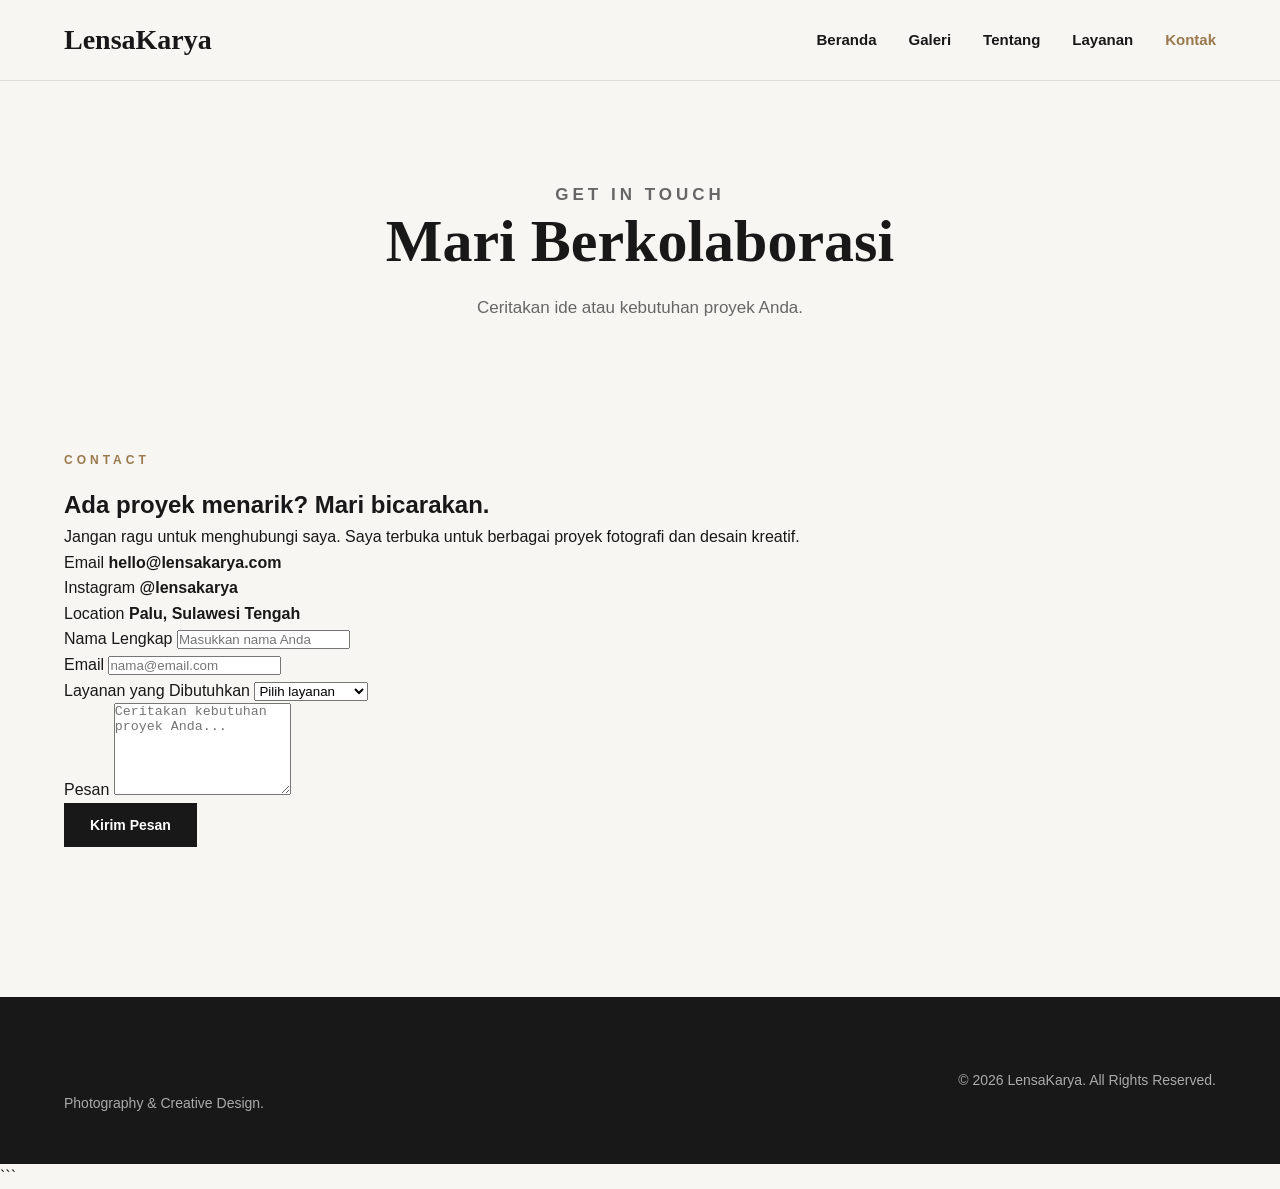
<file: kontak.html>
<!DOCTYPE html>
<html lang="id">
<head>
    <meta charset="UTF-8">
    <meta name="viewport" content="width=device-width, initial-scale=1.0">

    <title>Kontak | LensaKarya</title>

    <link rel="preconnect" href="https://fonts.googleapis.com">
    <link rel="preconnect" href="https://fonts.gstatic.com" crossorigin>
    <link href="https://fonts.googleapis.com/css2?family=DM+Sans:wght@400;500;600;700&family=Playfair+Display:wght@500;600;700&display=swap" rel="stylesheet">

    <link rel="stylesheet" href="style100.css">
</head>

<body>

<header class="header">
    <nav class="navbar container">

        <a href="index.html" class="logo">
            Lensa<span>Karya</span>
        </a>

        <div class="nav-links">
            <a href="index.html">Beranda</a>
            <a href="galeri.html">Galeri</a>
            <a href="tentang.html">Tentang</a>
            <a href="layanan.html">Layanan</a>
            <a href="kontak.html" class="active">Kontak</a>
        </div>

    </nav>
</header>


<main>

    <section class="page-header">
        <div class="container">

            <p class="eyebrow">GET IN TOUCH</p>

            <h1>Mari Berkolaborasi</h1>

            <p>
                Ceritakan ide atau kebutuhan proyek Anda.
            </p>

        </div>
    </section>


    <section class="section">

        <div class="container contact-grid">

            <div class="contact-info">

                <p class="eyebrow">CONTACT</p>

                <h2>
                    Ada proyek menarik?
                    Mari bicarakan.
                </h2>

                <p>
                    Jangan ragu untuk menghubungi saya.
                    Saya terbuka untuk berbagai proyek
                    fotografi dan desain kreatif.
                </p>


                <div class="contact-item">
                    <span>Email</span>
                    <strong>hello@lensakarya.com</strong>
                </div>

                <div class="contact-item">
                    <span>Instagram</span>
                    <strong>@lensakarya</strong>
                </div>

                <div class="contact-item">
                    <span>Location</span>
                    <strong>Palu, Sulawesi Tengah</strong>
                </div>

            </div>


            <form class="contact-form">

                <div class="form-group">

                    <label for="nama">
                        Nama Lengkap
                    </label>

                    <input
                        type="text"
                        id="nama"
                        name="nama"
                        placeholder="Masukkan nama Anda"
                        required>

                </div>


                <div class="form-group">

                    <label for="email">
                        Email
                    </label>

                    <input
                        type="email"
                        id="email"
                        name="email"
                        placeholder="nama@email.com"
                        required>

                </div>


                <div class="form-group">

                    <label for="layanan">
                        Layanan yang Dibutuhkan
                    </label>

                    <select id="layanan" name="layanan">

                        <option value="">
                            Pilih layanan
                        </option>

                        <option value="photography">
                            Photography
                        </option>

                        <option value="design">
                            Graphic Design
                        </option>

                        <option value="branding">
                            Branding
                        </option>

                    </select>

                </div>


                <div class="form-group">

                    <label for="pesan">
                        Pesan
                    </label>

                    <textarea
                        id="pesan"
                        name="pesan"
                        rows="6"
                        placeholder="Ceritakan kebutuhan proyek Anda..."
                        required></textarea>

                </div>


                <button
                    type="submit"
                    class="btn btn-primary">
                    Kirim Pesan
                </button>

            </form>

        </div>

    </section>

</main>


<footer class="footer">
    <div class="container footer-content">

        <div>
            <a href="index.html" class="logo">
                Lensa<span>Karya</span>
            </a>

            <p>Photography & Creative Design.</p>
        </div>

        <p>© 2026 LensaKarya. All Rights Reserved.</p>

    </div>
</footer>

</body>
</html>
```
</file>
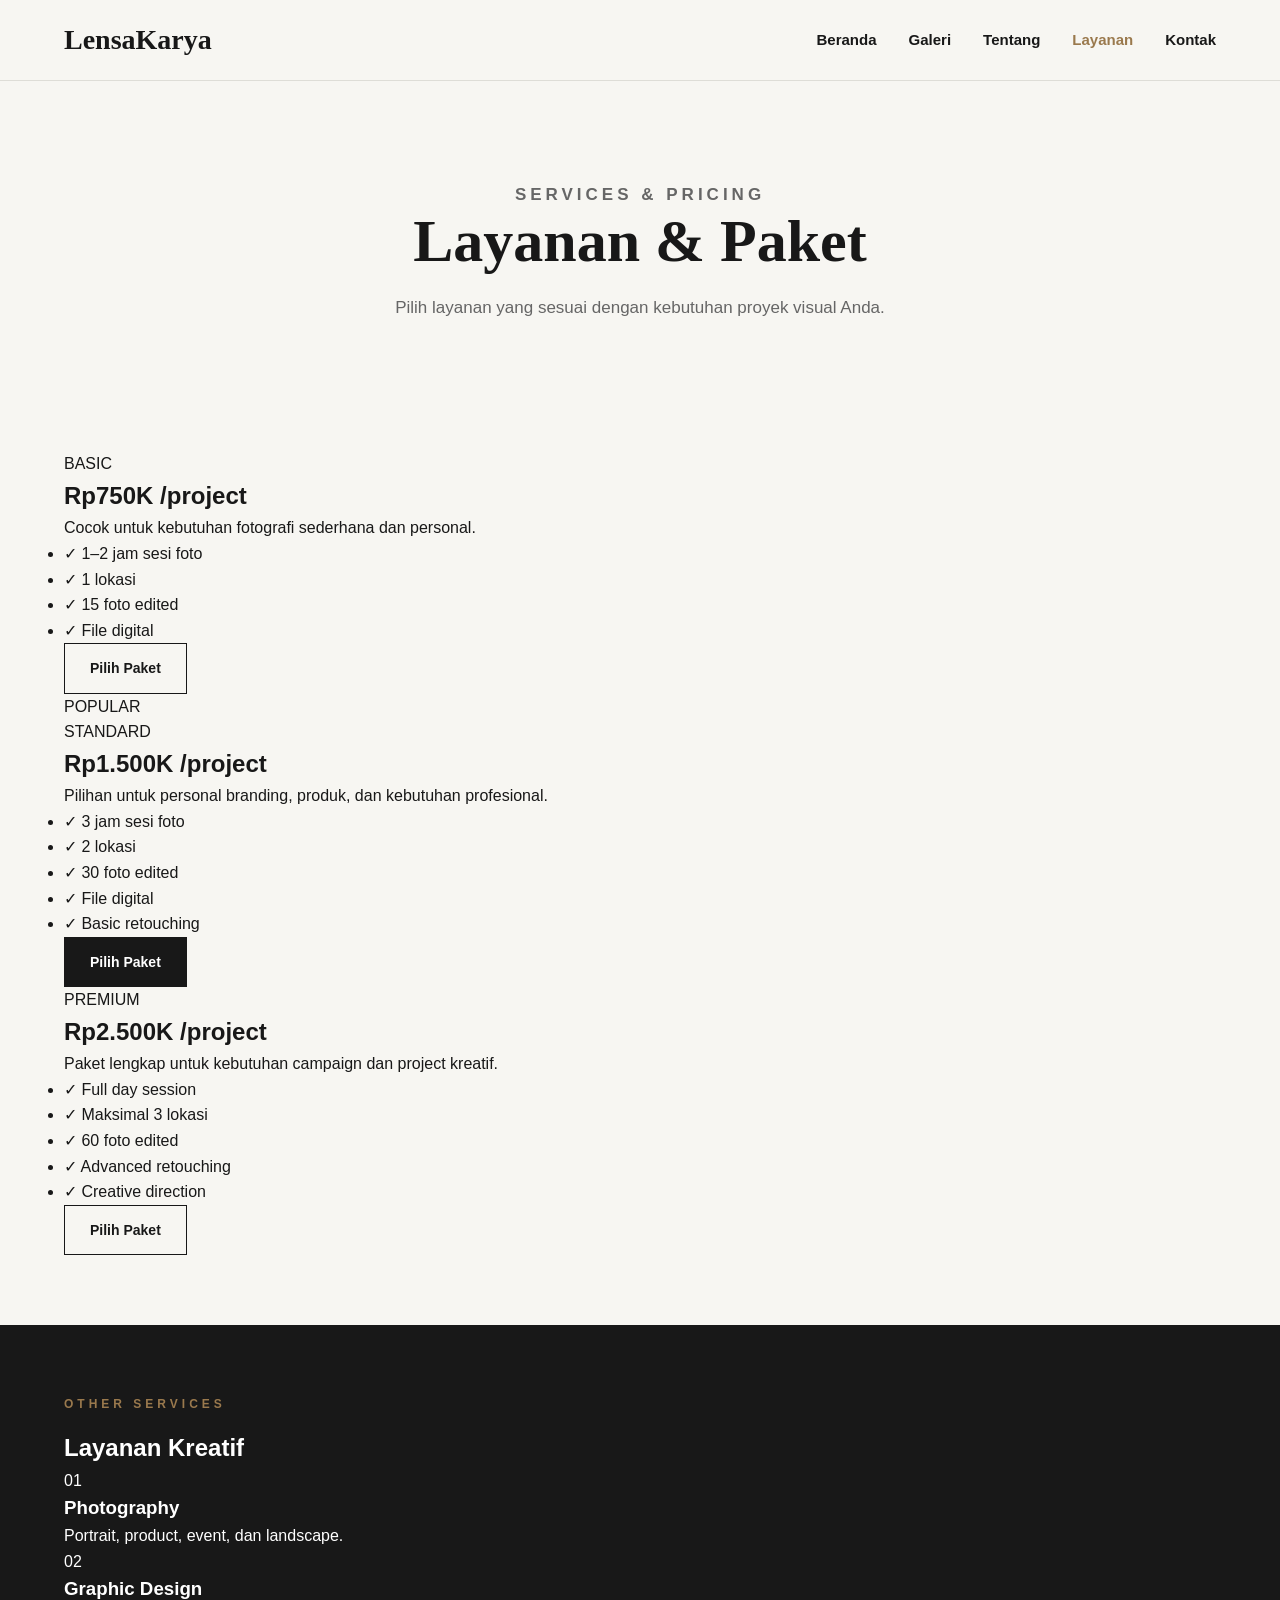
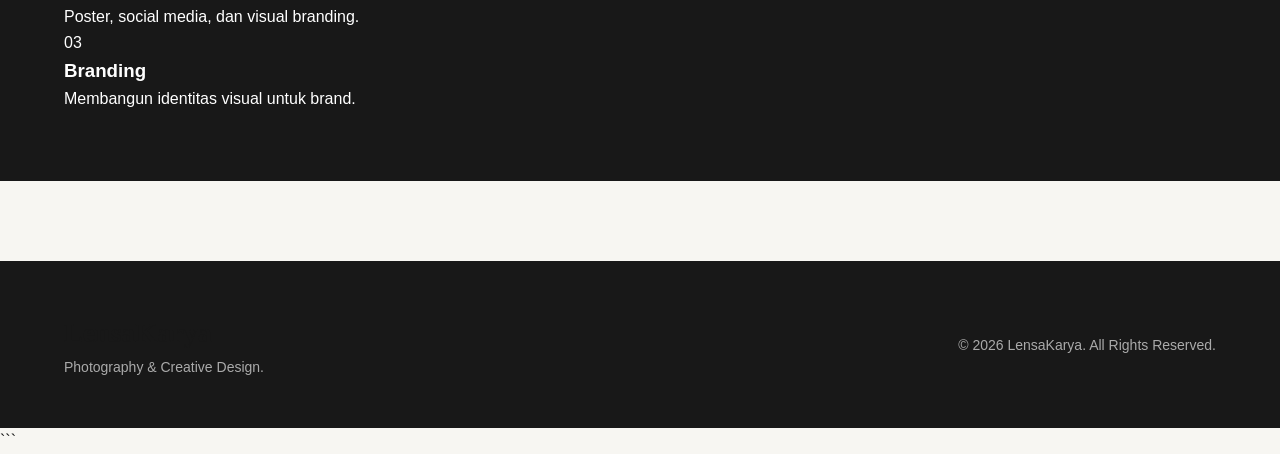
<file: layanan.html>
<!DOCTYPE html>
<html lang="id">
<head>
    <meta charset="UTF-8">
    <meta name="viewport" content="width=device-width, initial-scale=1.0">

    <title>Layanan & Harga | LensaKarya</title>

    <link rel="preconnect" href="https://fonts.googleapis.com">
    <link rel="preconnect" href="https://fonts.gstatic.com" crossorigin>
    <link href="https://fonts.googleapis.com/css2?family=DM+Sans:wght@400;500;600;700&family=Playfair+Display:wght@500;600;700&display=swap" rel="stylesheet">

    <link rel="stylesheet" href="style100.css">
</head>

<body>

<header class="header">
    <nav class="navbar container">

        <a href="index.html" class="logo">
            Lensa<span>Karya</span>
        </a>

        <div class="nav-links">
            <a href="index.html">Beranda</a>
            <a href="galeri.html">Galeri</a>
            <a href="tentang.html">Tentang</a>
            <a href="layanan.html" class="active">Layanan</a>
            <a href="kontak.html">Kontak</a>
        </div>

    </nav>
</header>


<main>

    <section class="page-header">
        <div class="container">

            <p class="eyebrow">SERVICES & PRICING</p>

            <h1>Layanan & Paket</h1>

            <p>
                Pilih layanan yang sesuai dengan kebutuhan
                proyek visual Anda.
            </p>

        </div>
    </section>


    <section class="section">

        <div class="container">

            <div class="pricing-grid">

                <article class="price-card">

                    <p class="price-label">BASIC</p>

                    <h2>
                        Rp750K
                        <span>/project</span>
                    </h2>

                    <p>
                        Cocok untuk kebutuhan fotografi
                        sederhana dan personal.
                    </p>

                    <ul>
                        <li>✓ 1–2 jam sesi foto</li>
                        <li>✓ 1 lokasi</li>
                        <li>✓ 15 foto edited</li>
                        <li>✓ File digital</li>
                    </ul>

                    <a href="kontak.html" class="btn btn-outline">
                        Pilih Paket
                    </a>

                </article>


                <article class="price-card featured">

                    <div class="popular">
                        POPULAR
                    </div>

                    <p class="price-label">STANDARD</p>

                    <h2>
                        Rp1.500K
                        <span>/project</span>
                    </h2>

                    <p>
                        Pilihan untuk personal branding,
                        produk, dan kebutuhan profesional.
                    </p>

                    <ul>
                        <li>✓ 3 jam sesi foto</li>
                        <li>✓ 2 lokasi</li>
                        <li>✓ 30 foto edited</li>
                        <li>✓ File digital</li>
                        <li>✓ Basic retouching</li>
                    </ul>

                    <a href="kontak.html" class="btn btn-primary">
                        Pilih Paket
                    </a>

                </article>


                <article class="price-card">

                    <p class="price-label">PREMIUM</p>

                    <h2>
                        Rp2.500K
                        <span>/project</span>
                    </h2>

                    <p>
                        Paket lengkap untuk kebutuhan campaign
                        dan project kreatif.
                    </p>

                    <ul>
                        <li>✓ Full day session</li>
                        <li>✓ Maksimal 3 lokasi</li>
                        <li>✓ 60 foto edited</li>
                        <li>✓ Advanced retouching</li>
                        <li>✓ Creative direction</li>
                    </ul>

                    <a href="kontak.html" class="btn btn-outline">
                        Pilih Paket
                    </a>

                </article>

            </div>

        </div>

    </section>


    <section class="section section-dark">

        <div class="container service-list">

            <div>
                <p class="eyebrow">OTHER SERVICES</p>
                <h2>Layanan Kreatif</h2>
            </div>

            <div class="service-items">

                <div>
                    <span>01</span>
                    <h3>Photography</h3>
                    <p>Portrait, product, event, dan landscape.</p>
                </div>

                <div>
                    <span>02</span>
                    <h3>Graphic Design</h3>
                    <p>Poster, social media, dan visual branding.</p>
                </div>

                <div>
                    <span>03</span>
                    <h3>Branding</h3>
                    <p>Membangun identitas visual untuk brand.</p>
                </div>

            </div>

        </div>

    </section>

</main>


<footer class="footer">
    <div class="container footer-content">

        <div>
            <a href="index.html" class="logo">
                Lensa<span>Karya</span>
            </a>

            <p>Photography & Creative Design.</p>
        </div>

        <p>© 2026 LensaKarya. All Rights Reserved.</p>

    </div>
</footer>

</body>
</html>
```
</file>
<file: style100.css>
/* =====================================================
   LENSAKARYA
   STYLE.CSS
   Photography & Creative Design Portfolio
===================================================== */


/* =====================================================
   1. RESET
===================================================== */

* {
    margin: 0;
    padding: 0;
    box-sizing: border-box;
}

html {
    scroll-behavior: smooth;
}

body {
    font-family: Arial, Helvetica, sans-serif;
    background: #f7f6f2;
    color: #181818;
    line-height: 1.6;
}

img {
    display: block;
    width: 100%;
}

a {
    text-decoration: none;
    color: inherit;
}


/* =====================================================
   2. CONTAINER
===================================================== */

.container {
    width: 90%;
    max-width: 1200px;
    margin: 0 auto;
}


/* =====================================================
   3. HEADER
===================================================== */

.header {
    width: 100%;
    background: #f7f6f2;
    border-bottom: 1px solid #deddd7;
    position: sticky;
    top: 0;
    z-index: 999;
}

.navbar {
    min-height: 80px;

    display: flex;
    align-items: center;
    justify-content: space-between;
}


/* LOGO */

.logo {
    font-family: Georgia, "Times New Roman", serif;
    font-size: 28px;
    font-weight: bold;
    color: #181818;
}

.logo span {
    font-weight: bold;
}


/* MENU */

.nav-links {
    display: flex;
    align-items: center;
    gap: 32px;
}

.nav-links a {
    color: #181818;
    font-size: 15px;
    font-weight: 600;

    transition: 0.3s ease;
}

.nav-links a:hover,
.nav-links a.active {
    color: #9a794d;
}


/* =====================================================
   4. BUTTON
===================================================== */

.btn {
    display: inline-block;

    padding: 13px 25px;

    font-size: 14px;
    font-weight: 600;

    border: 1px solid transparent;

    transition: 0.3s ease;

    cursor: pointer;
}

.btn-primary {
    background: #181818;
    color: white;
}

.btn-primary:hover {
    background: #9a794d;
}

.btn-outline {
    border-color: #181818;
    color: #181818;
    background: transparent;
}

.btn-outline:hover {
    background: #181818;
    color: white;
}


/* =====================================================
   5. HERO
===================================================== */

.hero {
    min-height: 650px;
    display: flex;
    align-items: center;
}

.hero-content {
    display: grid;
    grid-template-columns: 1fr 1fr;
    gap: 70px;
    align-items: center;
}

.hero-text h1 {
    font-family: Georgia, "Times New Roman", serif;

    font-size: 70px;

    line-height: 1.05;

    margin-bottom: 25px;
}

.hero-text h1 span {
    color: #9a794d;
}

.hero-description {
    max-width: 550px;

    color: #666;

    margin-bottom: 30px;
}

.hero-buttons {
    display: flex;
    gap: 15px;
}

.hero-image {
    height: 550px;
    overflow: hidden;
}

.hero-image img {
    height: 100%;
    object-fit: cover;
}


/* =====================================================
   6. PAGE HEADER
===================================================== */

.page-header {
    padding: 100px 0 60px;

    text-align: center;
}

.eyebrow {
    display: block;

    margin-bottom: 15px;

    color: #9a794d;

    font-size: 12px;

    font-weight: bold;

    letter-spacing: 4px;

    text-transform: uppercase;
}

.page-header h1 {
    font-family: Georgia, "Times New Roman", serif;

    font-size: 60px;

    line-height: 1.1;

    margin-bottom: 20px;
}

.page-header p {
    max-width: 600px;

    margin: 0 auto;

    color: #666;

    font-size: 17px;
}


/* =====================================================
   7. SECTION
===================================================== */

.section {
    padding: 70px 0;
}

.section-light {
    background: #eeeDE8;
}

.section-dark {
    background: #181818;
    color: white;
}


/* =====================================================
   8. GALLERY FILTER
===================================================== */

.filter-menu {
    display: flex;

    justify-content: center;

    align-items: center;

    flex-wrap: wrap;

    gap: 12px;

    margin-bottom: 45px;
}

.filter-menu a {
    display: inline-block;

    padding: 10px 22px;

    border: 1px solid #cfcfc9;

    border-radius: 30px;

    color: #181818;

    font-size: 14px;

    transition: 0.3s ease;
}

.filter-menu a:hover {
    background: #181818;

    color: white;

    border-color: #181818;
}


/* =====================================================
   9. GALLERY GRID
===================================================== */

.gallery-grid {
    display: grid;

    grid-template-columns: repeat(3, 1fr);

    grid-auto-rows: 280px;

    gap: 20px;
}

.gallery-item {
    position: relative;

    overflow: hidden;

    background: #ddd;
}

.gallery-item.tall {
    grid-row: span 2;
}

.gallery-item.wide {
    grid-column: span 2;
}


/* GAMBAR GALERI */

.gallery-item img {
    width: 100%;
    height: 100%;

    object-fit: cover;

    transition: transform 0.5s ease;
}

.gallery-item:hover img {
    transform: scale(1.06);
}


/* OVERLAY */

.gallery-item::after {
    content: "";

    position: absolute;

    inset: 0;

    background: linear-gradient(
        to top,
        rgba(0, 0, 0, 0.82),
        rgba(0, 0, 0, 0.05)
    );

    opacity: 0;

    transition: 0.4s ease;

    pointer-events: none;
}

.gallery-item:hover::after {
    opacity: 1;
}


/* INFORMASI GALERI */

.gallery-info {
    position: absolute;

    left: 25px;
    right: 25px;
    bottom: 25px;

    z-index: 2;

    color: white;

    opacity: 0;

    transform: translateY(15px);

    transition: 0.4s ease;
}

.gallery-item:hover .gallery-info {
    opacity: 1;

    transform: translateY(0);
}

.gallery-info span {
    display: block;

    margin-bottom: 5px;

    color: #e4d3b5;

    font-size: 11px;

    letter-spacing: 2px;

    text-transform: uppercase;
}

.gallery-info h3 {
    font-family: Georgia, "Times New Roman", serif;

    font-size: 28px;

    margin-bottom: 10px;
}


/* LINK DETAIL DI GALERI */

.gallery-link {
    display: inline-block;

    color: white;

    font-size: 14px;

    font-weight: bold;

    border-bottom: 1px solid #e4d3b5;

    padding-bottom: 3px;

    transition: 0.3s ease;
}

.gallery-link:hover {
    color: #e4d3b5;
}


/* =====================================================
   10. DETAIL PAGE
===================================================== */

/* AREA HALAMAN DETAIL */
.detail-grid {
    display: grid;
    grid-template-columns: 1.15fr 0.85fr;
    gap: 70px;
    align-items: center;
    padding-bottom: 80px;
}

/* TOMBOL KEMBALI KE GALERI */
.back-link {
    display: inline-flex;
    align-items: center;
    gap: 8px;
    margin-bottom: 40px;
    padding: 11px 18px;
    background: #181818;
    color: #ffffff !important;
    border: 1px solid #181818;
    font-size: 14px;
    font-weight: 600;
    text-decoration: none !important;
    transition: 0.3s ease;
}

.back-link:hover {
    background: #9a794d;
    border-color: #9a794d;
    color: #ffffff !important;
    text-decoration: none !important;
}

/* GAMBAR DETAIL */
.detail-image {
    width: 100%;
    height: 620px;
    overflow: hidden;
    background: #ddd;
}

.detail-image img {
    width: 100%;
    height: 100%;
    object-fit: cover;
}

/* ISI DETAIL */
.detail-content {
    padding: 20px 0;
}

/* KATEGORI / LABEL */
.detail-content .eyebrow {
    margin-bottom: 14px;
}

/* JUDUL KARYA */
.detail-content h1 {
    font-family: Georgia, "Times New Roman", serif;
    font-size: 58px;
    line-height: 1.1;
    margin-bottom: 25px;
    color: #181818;
}

/* DESKRIPSI */
.detail-description {
    color: #666;
    font-size: 16px;
    line-height: 1.8;
    margin-bottom: 35px;
}

/* INFORMASI PROJECT */
.detail-info {
    display: grid;
    grid-template-columns: 1fr 1fr;
    gap: 25px;
    padding: 30px 0;
    margin-bottom: 30px;
    border-top: 1px solid #d5d4ce;
    border-bottom: 1px solid #d5d4ce;
}

.detail-info div {
    display: flex;
    flex-direction: column;
    gap: 5px;
}

.detail-info span {
    color: #888;
    font-size: 12px;
    text-transform: uppercase;
    letter-spacing: 1px;
}

.detail-info strong {
    font-size: 14px;
    font-weight: 600;
    color: #181818;
}

/* TOMBOL UTAMA DI DETAIL */
.detail-content .btn {
    display: inline-block;
    padding: 13px 25px;
    text-decoration: none !important;
}

/* RESPONSIVE DETAIL */
@media (max-width: 900px) {
    .detail-grid {
        grid-template-columns: 1fr;
        gap: 40px;
        padding-bottom: 60px;
    }

    .detail-image {
        height: 500px;
    }
}

@media (max-width: 600px) {
    .detail-content h1 {
        font-size: 43px;
    }

    .detail-image {
        height: 400px;
    }

    .detail-info {
        grid-template-columns: 1fr;
    }

    .back-link {
        margin-bottom: 30px;
    }
}


/* =====================================================
   11. PROJECT DETAILS
===================================================== */

.section-heading {
    margin-bottom: 40px;
}

.section-heading h2 {
    font-family: Georgia, "Times New Roman", serif;

    font-size: 45px;
}

.principles-grid {
    display: grid;

    grid-template-columns: repeat(3, 1fr);

    gap: 25px;
}

.principle-card {
    background: #f7f6f2;

    padding: 35px;

    border: 1px solid #deddd7;
}

.principle-card span {
    display: block;

    margin-bottom: 20px;

    color: #9a794d;

    font-size: 13px;

    font-weight: bold;
}

.principle-card h3 {
    font-family: Georgia, "Times New Roman", serif;

    font-size: 25px;

    margin-bottom: 15px;
}

.principle-card p {
    color: #666;

    font-size: 14px;
}


/* =====================================================
   12. CTA
===================================================== */

.cta-box {
    text-align: center;

    max-width: 700px;

    margin: 0 auto;
}

.cta-box h2 {
    font-family: Georgia, "Times New Roman", serif;

    font-size: 50px;

    line-height: 1.1;

    margin-bottom: 20px;
}

.cta-box p:not(.eyebrow) {
    color: #aaa;

    margin-bottom: 30px;
}


/* =====================================================
   13. FOOTER
===================================================== */

.footer {
    background: #181818;

    color: white;

    padding: 50px 0;

    margin-top: 80px;
}

.footer-content {
    display: flex;

    justify-content: space-between;

    align-items: center;

    gap: 30px;
}

.footer p {
    color: #aaa;

    font-size: 14px;
}


/* =====================================================
   14. RESPONSIVE TABLET
===================================================== */

@media (max-width: 900px) {

    .hero-content {
        grid-template-columns: 1fr;

        gap: 40px;
    }

    .hero-text h1 {
        font-size: 55px;
    }

    .detail-grid {
        grid-template-columns: 1fr;

        gap: 40px;
    }

    .detail-image {
        height: 500px;
    }

    .gallery-grid {
        grid-template-columns: repeat(2, 1fr);
    }

    .principles-grid {
        grid-template-columns: 1fr;
    }

}


/* =====================================================
   15. RESPONSIVE HP
===================================================== */

@media (max-width: 600px) {

    .navbar {
        flex-direction: column;

        gap: 20px;

        padding: 20px 0;
    }

    .nav-links {
        flex-wrap: wrap;

        justify-content: center;

        gap: 15px;
    }

    .hero {
        padding: 50px 0;
    }

    .hero-text h1 {
        font-size: 43px;
    }

    .hero-image {
        height: 400px;
    }

    .page-header {
        padding: 60px 0 40px;
    }

    .page-header h1 {
        font-size: 42px;
    }

    .gallery-grid {
        grid-template-columns: 1fr;

        grid-auto-rows: 300px;
    }

    .gallery-item.tall {
        grid-row: span 1;
    }

    .gallery-item.wide {
        grid-column: span 1;
    }

    .detail-content h1 {
        font-size: 43px;
    }

    .detail-image {
        height: 400px;
    }

    .detail-info {
        grid-template-columns: 1fr;
    }

    .cta-box h2 {
        font-size: 40px;
    }

    .footer-content {
        flex-direction: column;

        text-align: center;
    }

}
</file>
